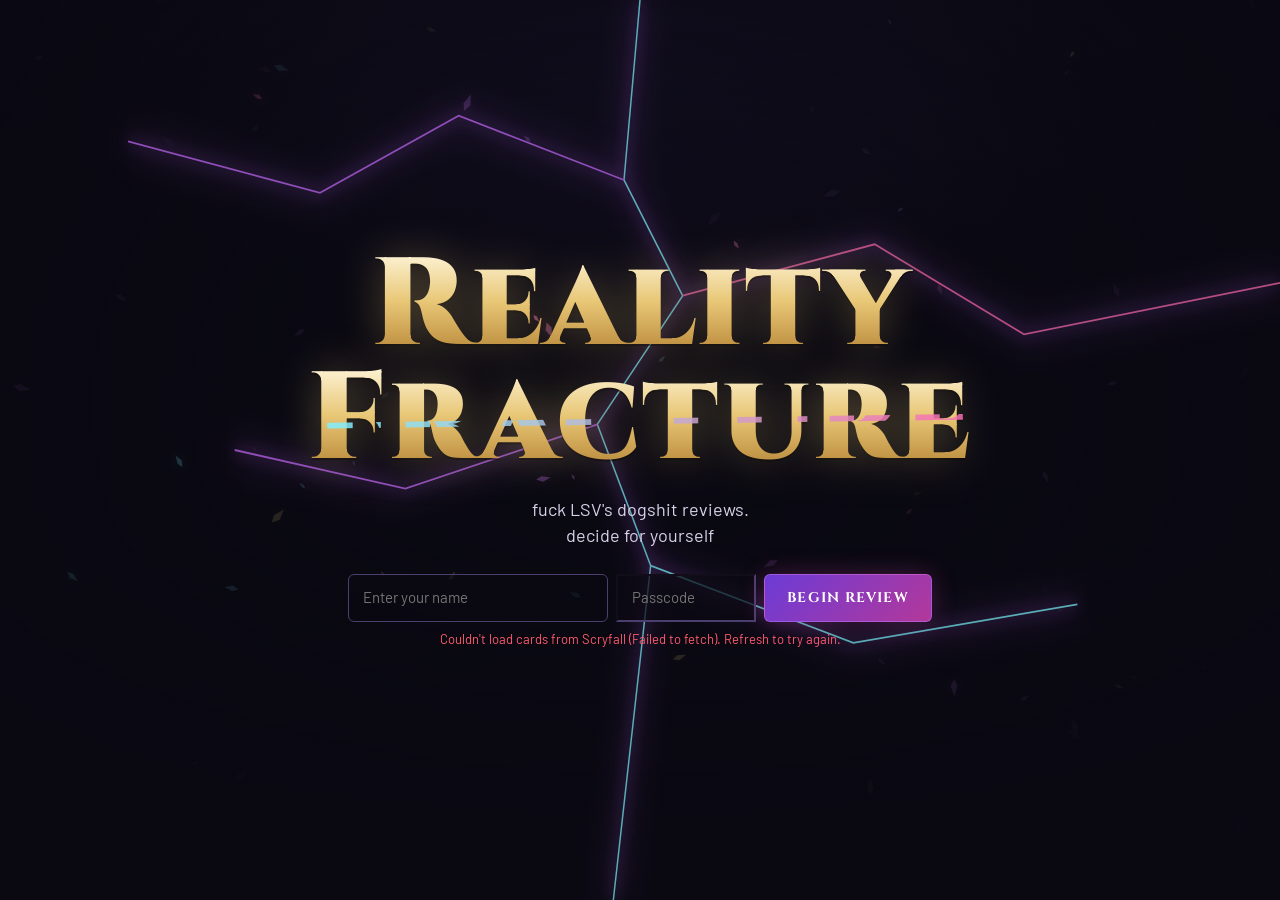
<file: index.html>
<!doctype html>
<html lang="en">
<head>
<meta charset="utf-8">
<meta name="viewport" content="width=device-width, initial-scale=1">
<title>Fracture Pod Review</title>
<link rel="preconnect" href="https://fonts.googleapis.com">
<link rel="stylesheet" href="https://fonts.googleapis.com/css2?family=Cinzel:wght@500;700;900&family=Barlow+Condensed:wght@500;700&family=Barlow:wght@400;500;600&family=JetBrains+Mono:wght@500&display=swap">
<link rel="stylesheet" href="styles.css?v=18">
</head>
<body>

<header class="top">
  <div class="brand">
    <span class="set-glyph">FRA</span>
    <div>
      <div class="brand-name">Reality Fracture</div>
      <p class="sub">Pod set review</p>
    </div>
  </div>
  <nav class="views" id="views" hidden>
    <button data-view="review" class="on">My review</button>
    <a class="nav-link" href="analysis.html">My analysis</a>
    <a class="nav-link" href="pod.html">Pod rundown</a>
    <a class="nav-link" href="predict.html">Predictions</a>
    <div class="refresh17">
      <button id="refresh17" title="Re-grade every card from the latest 17lands win rates">Refresh 17lands user</button>
      <small id="ungraded17"></small>
    </div>
    <button data-view="results" id="resultsBtn" disabled title="Tick the box to unlock">Results</button>
    <label class="unlock" title="Honor system: seeing everyone's grades can sway yours.">
      <input type="checkbox" id="unlockResults">
      <span>I understand this reveals everyone's grades</span>
    </label>
  </nav>
  <div class="who" id="who" hidden>
    <span id="whoName"></span>
    <button class="link" id="switchUser">switch</button>
  </div>
</header>

<div class="banner" id="demoBanner" hidden>
  Demo mode: reviews are saved in this browser only. Add your Supabase keys to <code>config.js</code> to share with the pod.
</div>

<canvas id="shards" aria-hidden="true"></canvas>

<!-- Landing / sign in -->
<section id="gate" class="landing">
  <div class="hero">
    <div class="hero-art" id="heroArt"></div>
    <svg class="cracks" viewBox="0 0 1200 700" preserveAspectRatio="none" aria-hidden="true">
      <path d="M600 0 L585 140 L640 230 L560 330 L610 440 L575 700" />
      <path d="M585 140 L430 90 L300 150 L120 110" />
      <path d="M640 230 L820 190 L960 260 L1200 220" />
      <path d="M560 330 L380 380 L220 350" />
      <path d="M610 440 L800 500 L1010 470" />
    </svg>
    <div class="hero-inner">
      <h1 class="title"><span>Reality</span><span>Fracture</span></h1>
      <p class="tagline">fuck LSV's dogshit reviews. decide for yourself</p>
      <form id="gateForm" class="gate-form">
        <input id="nameInput" autocomplete="nickname" maxlength="32" placeholder="Enter your name" required aria-label="Your name">
        <input id="passInput" type="password" autocomplete="off" maxlength="32" placeholder="Passcode" required aria-label="Passcode">
        <button type="submit" class="primary">Begin review</button>
      </form>
      <p class="gate-error" id="gateError" role="alert" hidden>Wrong passcode. Ask the pod for it.</p>
      <p class="art-credit" id="artCredit"></p>
    </div>
  </div>
</section>

<main id="app" hidden>
  <!-- Toolbar shared by both views -->
  <div class="toolbar">
    <div class="colors" id="colorTabs"></div>
    <div class="filters">
      <select id="cmcFilter" aria-label="Mana value">
        <option value="">Any mana value</option>
        <option value="0">MV 0</option><option value="1">MV 1</option><option value="2">MV 2</option><option value="3">MV 3</option>
        <option value="4">MV 4</option><option value="5">MV 5</option><option value="6">MV 6</option><option value="7">MV 7+</option>
      </select>
      <select id="rarityFilter" aria-label="Rarity">
        <option value="">Any rarity</option>
        <option value="common">Commons</option>
        <option value="uncommon">Uncommons</option>
        <option value="rare">Rares</option>
        <option value="mythic">Mythics</option>
      </select>
      <select id="typeFilter" aria-label="Card type">
        <option value="">All types</option>
      </select>
      <select id="keywordFilter" aria-label="Keyword">
        <option value="">Any keyword</option>
      </select>
      <button id="clearFilters" class="link" hidden>Clear filters</button>
      <input id="search" type="search" placeholder="Search cards" aria-label="Search cards">
      <select id="cardSort" aria-label="Sort cards">
        <option value="set">Sort: card number</option>
        <option value="cmc">Sort: mana value (low → high)</option>
        <option value="cmc-desc">Sort: mana value (high → low)</option>
        <option value="name">Sort: name (A → Z)</option>
        <option value="rarity">Sort: rarity (mythic first)</option>
        <option value="color">Sort: color (WUBRG)</option>
        <option value="type">Sort: card type</option>
        <option value="grade">Sort: your grade (high → low)</option>
        <option value="grade-asc">Sort: your grade (low → high)</option>
      </select>
      <select id="ungradedFilter" aria-label="Status" data-for="review">
        <option value="">All cards</option>
        <option value="ungraded">Ungraded only</option>
      </select>
    </div>
  </div>

  <!-- Review view -->
  <section id="reviewView">
    <div class="progress-row">
      <div class="progress"><div id="progressBar"></div></div>
      <span id="progressText" class="mono"></span>
      <span id="saveState" class="save-state"></span>
      <button id="submitBtn" class="primary">Submit review</button>
    </div>
    <div id="grid" class="grid"></div>
  </section>

  <!-- Results view -->
  <section id="resultsView" hidden>
    <div id="resultsBody">
      <div class="roster" id="roster"></div>
      <div class="results-controls">
        <label class="check"><input type="checkbox" id="divergentOnly"> Divergent only</label>
        <label class="range">Flag spread ≥ <input type="range" id="spreadMin" min="2" max="9" value="4"> <span id="spreadVal" class="mono"></span></label>
        <label class="check"><input type="checkbox" id="showNames"> Show who gave which grade</label>
        <label class="check"><input type="checkbox" id="submittedOnly" checked> Submitted reviews only</label>
        <select id="sortBy" aria-label="Sort">
          <option value="spread">Sort: biggest disagreement</option>
          <option value="avg">Sort: highest average</option>
          <option value="set">Sort: set order</option>
          <option value="cmc">Sort: mana value</option>
          <option value="name">Sort: name</option>
        </select>
      </div>
      <div id="colorSummary" class="color-summary"></div>
      <div id="resultsList" class="results-list"></div>
    </div>
  </section>
</main>

<!-- Card detail -->
<dialog id="detail">
  <div class="detail-inner">
    <div class="detail-img"><img id="dImg" alt=""><button id="dFlip" class="link" hidden>Flip card</button></div>
    <div class="detail-body">
      <h2 id="dName"></h2>
      <p id="dType" class="dtype"></p>
      <div id="dText" class="otext"></div>
      <div class="grade-picker" id="dGrades"></div>
      <label for="dNote" class="lbl">Note (optional)</label>
      <textarea id="dNote" rows="3" placeholder="Why this grade? Archetype, combat math, etc."></textarea>
      <div class="detail-nav">
        <button id="dPrev">← Prev</button>
        <button id="dClose" class="primary">Done</button>
        <button id="dNext">Next →</button>
      </div>
      <p class="hint">Keys: A B C D F set a grade, + / − nudge it, ← → next card, Esc closes.</p>
    </div>
  </div>
</dialog>

<script src="config.js?v=18"></script>
<script src="app.js?v=18"></script>
</body>
</html>
</file>
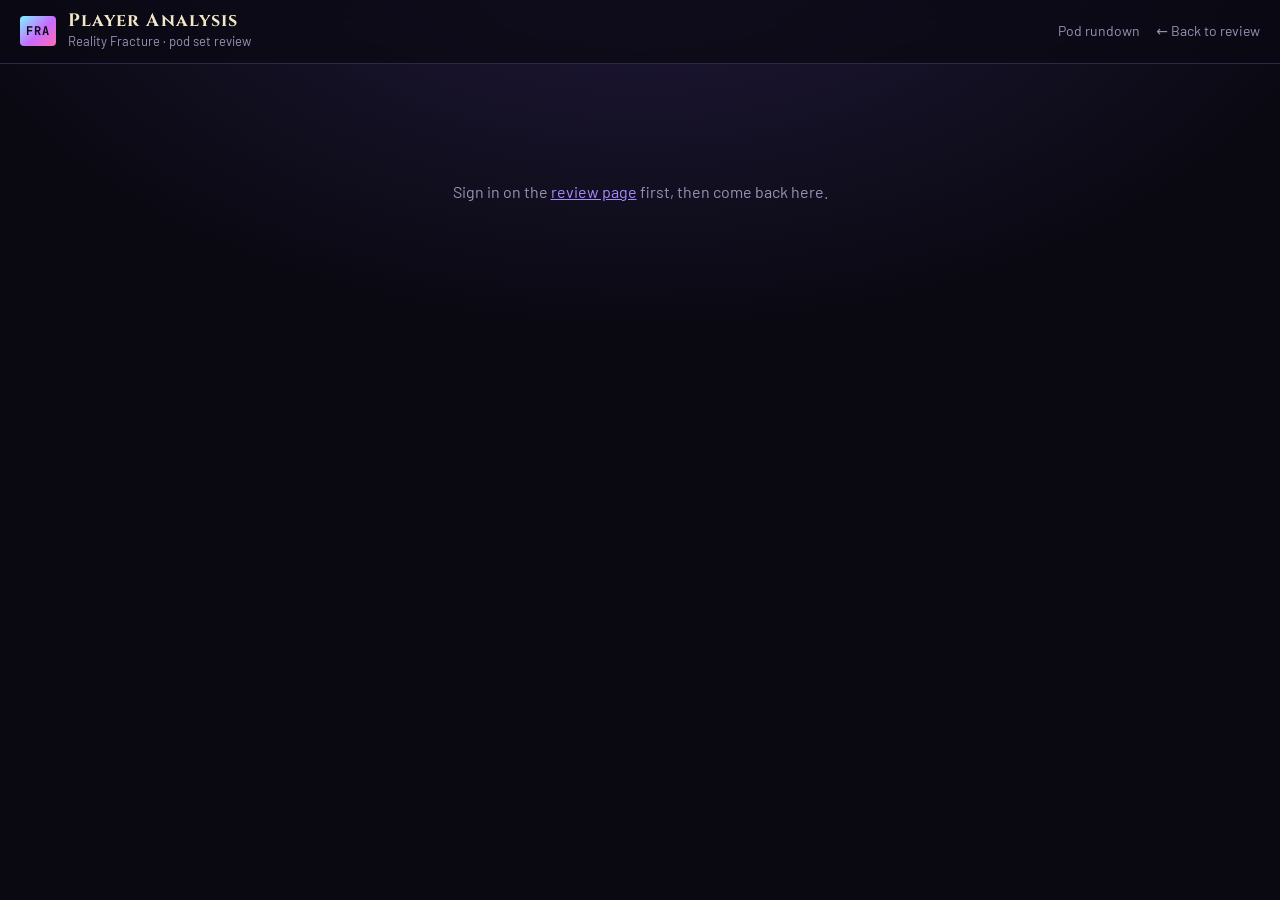
<file: analysis.html>
<!doctype html>
<html lang="en">
<head>
<meta charset="utf-8">
<meta name="viewport" content="width=device-width, initial-scale=1">
<title>Player Analysis · Reality Fracture</title>
<link rel="preconnect" href="https://fonts.googleapis.com">
<link rel="stylesheet" href="https://fonts.googleapis.com/css2?family=Cinzel:wght@500;700;900&family=Barlow+Condensed:wght@500;700&family=Barlow:wght@400;500;600&family=JetBrains+Mono:wght@500&display=swap">
<link rel="stylesheet" href="styles.css?v=9">
<link rel="stylesheet" href="analysis.css?v=2">
</head>
<body>

<header class="top">
  <div class="brand">
    <span class="set-glyph">FRA</span>
    <div>
      <div class="brand-name">Player Analysis</div>
      <p class="sub">Reality Fracture · pod set review</p>
    </div>
  </div>
  <a class="back-link" href="pod.html">Pod rundown</a>
  <a class="back-link" href="./">← Back to review</a>
</header>

<main class="an" id="an">
  <p class="an-status" id="status">Loading your grades…</p>

  <div id="report" hidden>
    <!-- Profile -->
    <section class="profile">
      <div class="profile-main">
        <p class="eyebrow-sm" id="pSub"></p>
        <h1 class="pname" id="pName"></h1>
        <div class="tags" id="pTags"></div>
      </div>
      <div class="profile-grade">
        <span class="big-grade" id="pGrade"></span>
        <span class="big-grade-lbl">Average grade</span>
      </div>
    </section>

    <nav class="jump" id="jump" aria-label="Sections"></nav>

    <section class="kpis" id="kpis"></section>

    <section class="panel" id="sec-colors" data-title="Colors">
      <header><h2>Colors</h2><p>Average grade in each color, and how deep each color is in cards you rate B- or better.</p></header>
      <div class="split">
        <div id="chColors"></div>
        <div id="chColorDepth"></div>
      </div>
    </section>

    <section class="panel" id="sec-archetypes" data-title="Archetypes">
      <header><h2>Two-color archetypes</h2><p><b>Deck strength</b>: the average of your best 23 cards castable in each pair (both mono-colors, that gold pair, and colorless). A stand-in for how good you think each deck is.</p></header>
      <div id="chArch"></div>
    </section>

    <section class="panel" id="sec-dist" data-title="Distribution">
      <header><h2>Grade distribution</h2><p>How many cards got each grade.</p></header>
      <div id="chDist"></div>
    </section>

    <section class="panel two" id="sec-rarity" data-title="Rarity">
      <div>
        <header><h2>Rarity</h2><p>Average grade by rarity.</p></header>
        <div id="chRarity"></div>
      </div>
      <div>
        <header><h2>Color × rarity</h2><p>Average grade in each cell. Darker gold means higher.</p></header>
        <div id="chHeat"></div>
      </div>
    </section>

    <section class="panel" id="sec-curve" data-title="Curve">
      <header><h2>Mana curve</h2><p>Average grade by mana value. Do you value cheap interaction or big finishers?</p></header>
      <div id="chCurve"></div>
    </section>

    <section class="panel two" id="sec-types" data-title="Types">
      <div>
        <header><h2>Card types</h2><p>Average grade by card type.</p></header>
        <div id="chTypes"></div>
      </div>
      <div>
        <header><h2>Keywords</h2><p>Keywords on at least 4 graded cards, ranked by average grade.</p></header>
        <div id="chKeywords"></div>
      </div>
    </section>

    <section class="panel" id="sec-creatures" data-title="Creatures">
      <header><h2>Creature bodies</h2><p>Each dot is a creature, placed by mana value and total power + toughness, and colored by grade. Up and to the left means more stats for the mana.</p></header>
      <div id="chBodies"></div>
    </section>

    <section class="panel" id="sec-takes" data-title="Hot takes" data-needs-compare="1">
      <header><h2>Hot takes</h2><p>Cards where you differ most from the comparison.</p></header>
      <div class="split" id="chTakes"></div>
    </section>

    <section class="panel" id="sec-align" data-title="Alignment">
      <header><h2>Pod alignment</h2><p>Your average grade difference from each player on the cards you both graded, in grade steps (B vs B- = 1). Shorter bar = more aligned.</p></header>
      <div id="chAlign"></div>
    </section>

    <section class="panel" id="sec-best" data-title="Best & worst">
      <header><h2>Best &amp; worst</h2></header>
      <div class="split" id="chBest"></div>
    </section>

    <section class="panel" id="sec-commons" data-title="Pick order">
      <header><h2>Top commons by color</h2><p>This player's early-pick commons. What they'd take out of a pack.</p></header>
      <div id="chCommons"></div>
    </section>

    <section class="panel" id="sec-tier" data-title="Tier list">
      <header class="with-tools"><div><h2>Tier list</h2><p>Every graded card by grade. Click a card to enlarge it.</p></div>
        <div class="seg" id="tierColors" role="group" aria-label="Filter tier list by color"></div></header>
      <div id="chTier"></div>
    </section>

  </div>
</main>

<div class="tip" id="tip" role="tooltip" hidden></div>
<dialog id="zoom"><img id="zoomImg" alt=""><p id="zoomCap"></p></dialog>

<script src="config.js?v=9"></script>
<script src="analysis.js?v=3"></script>
</body>
</html>
</file>
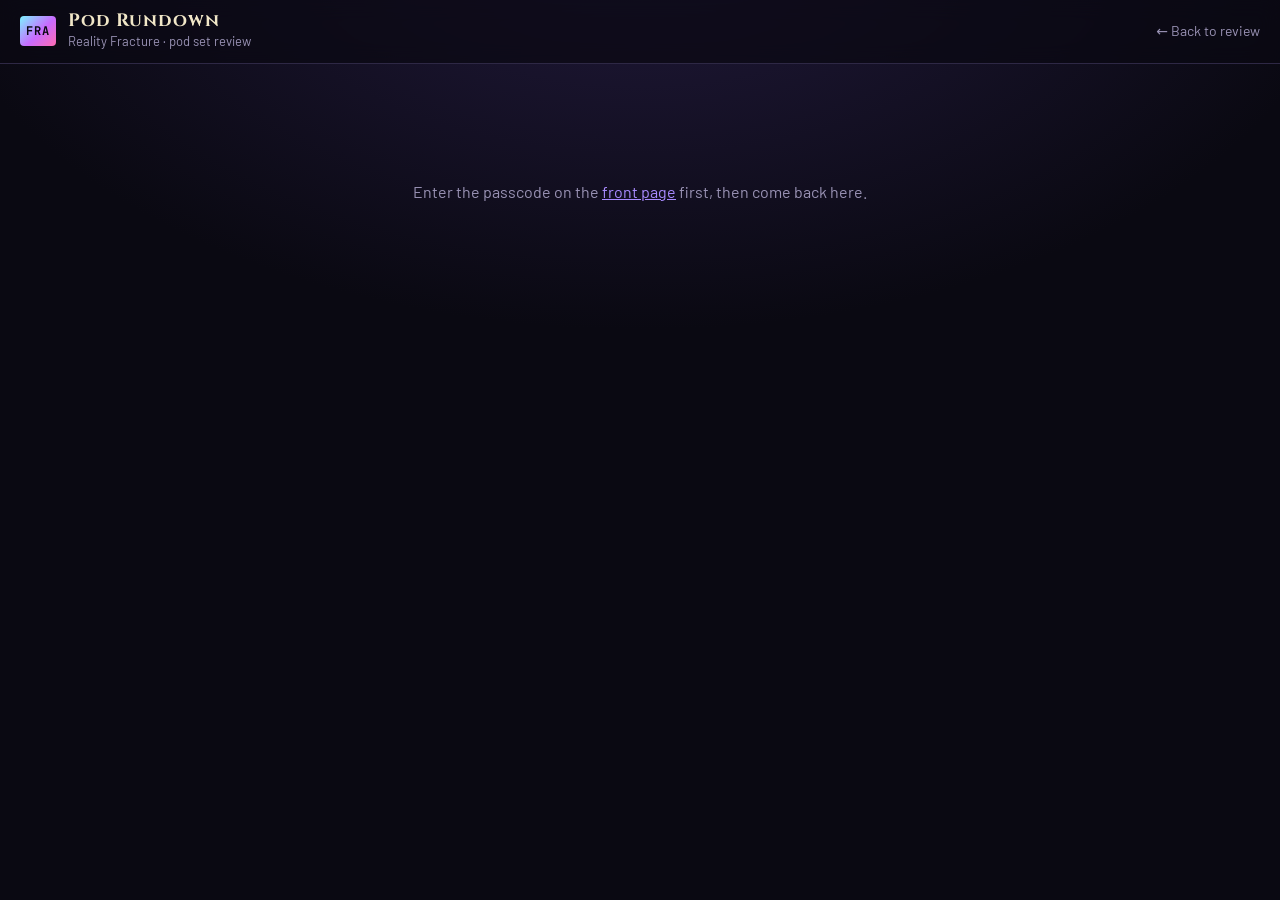
<file: pod.html>
<!doctype html>
<html lang="en">
<head>
<meta charset="utf-8">
<meta name="viewport" content="width=device-width, initial-scale=1">
<title>Pod Rundown · Reality Fracture</title>
<link rel="preconnect" href="https://fonts.googleapis.com">
<link rel="stylesheet" href="https://fonts.googleapis.com/css2?family=Cinzel:wght@500;700;900&family=Barlow+Condensed:wght@500;700&family=Barlow:wght@400;500;600&family=JetBrains+Mono:wght@500&display=swap">
<link rel="stylesheet" href="styles.css?v=9">
<link rel="stylesheet" href="analysis.css?v=2">
<link rel="stylesheet" href="pod.css?v=2">
</head>
<body>

<header class="top">
  <div class="brand">
    <span class="set-glyph">FRA</span>
    <div>
      <div class="brand-name">Pod Rundown</div>
      <p class="sub">Reality Fracture · pod set review</p>
    </div>
  </div>
  <a class="back-link" href="./">← Back to review</a>
</header>

<main class="an">
  <p class="an-status" id="status">Loading the pod…</p>

  <div id="report" hidden>
    <section class="pod-hero">
      <p class="eyebrow-sm" id="podSub"></p>
      <h1 class="pname">The Pod Rundown</h1>
      <p class="pod-lede" id="podLede"></p>
    </section>

    <nav class="jump" aria-label="Sections">
      <a href="#sec-awards">Awards</a><a href="#sec-rivals">Rivals</a><a href="#sec-split">Divisive</a><a href="#sec-champs">Blind spots</a><a href="#sec-pairs">Color pairs</a><a href="#sec-favs">Favorite cards</a><a href="#sec-tier">Pod tier list</a>
    </nav>

    <section class="panel" id="sec-awards">
      <header><h2>Awards</h2><p>Hover (or tap) an award to see why it was given.</p></header>
      <div class="awards" id="awards"></div>
    </section>

    <section class="panel" id="sec-rivals">
      <header><h2>Rivals &amp; soulmates</h2><p>Average grade difference between every pair of players, in grade steps (B vs B- = 1). Gold = closer. Hover a cell for details.</p></header>
      <div class="rs-callouts" id="rsCallouts"></div>
      <div class="matrix-wrap"><div id="matrix"></div></div>
      <div id="rivalCards"></div>
    </section>

    <section class="panel" id="sec-split">
      <header><h2>Unanimous &amp; divisive</h2><p>Cards the whole pod agreed on, and the ones that split you the most.</p></header>
      <div class="split">
        <div><p class="sub-h">Most divisive</p><div class="clist" id="divisive"></div></div>
        <div><p class="sub-h" id="unanTitle">Unanimous</p><div id="unanimous"></div></div>
      </div>
    </section>

    <section class="panel" id="sec-champs">
      <header><h2>Pod blind spots</h2><p>For each player, the card they rated furthest above everyone else. The one they'd fight for.</p></header>
      <div class="champs" id="champs"></div>
    </section>

    <section class="panel" id="sec-pairs">
      <header><h2>Favorite color pairs</h2><p>Each player's strongest two-color deck: the average of their best 23 cards castable in that pair. Hover for their runner-up.</p></header>
      <div id="pairSummary"></div>
      <div class="pairs" id="pairs"></div>
    </section>

    <section class="panel" id="sec-favs">
      <header><h2>Favorite cards</h2><p>Each player's highest-graded card. Ties are broken by their best-rated color, then rarity. Hover for how it was decided.</p></header>
      <div class="favs" id="favs"></div>
    </section>

    <section class="panel" id="sec-tier">
      <header class="with-tools"><div><h2>Pod consensus tier list</h2><p>Every card by the pod's average grade. The pod's official set review. Hover a card for everyone's grades.</p></div>
        <div class="seg" id="tierColors" role="group" aria-label="Filter tier list by color"></div></header>
      <div id="podTier"></div>
    </section>
  </div>
</main>

<div class="tip" id="tip" role="tooltip" hidden></div>
<dialog id="zoom"><img id="zoomImg" alt=""><p id="zoomCap"></p></dialog>

<script src="config.js?v=9"></script>
<script src="pod.js?v=4"></script>
</body>
</html>
</file>
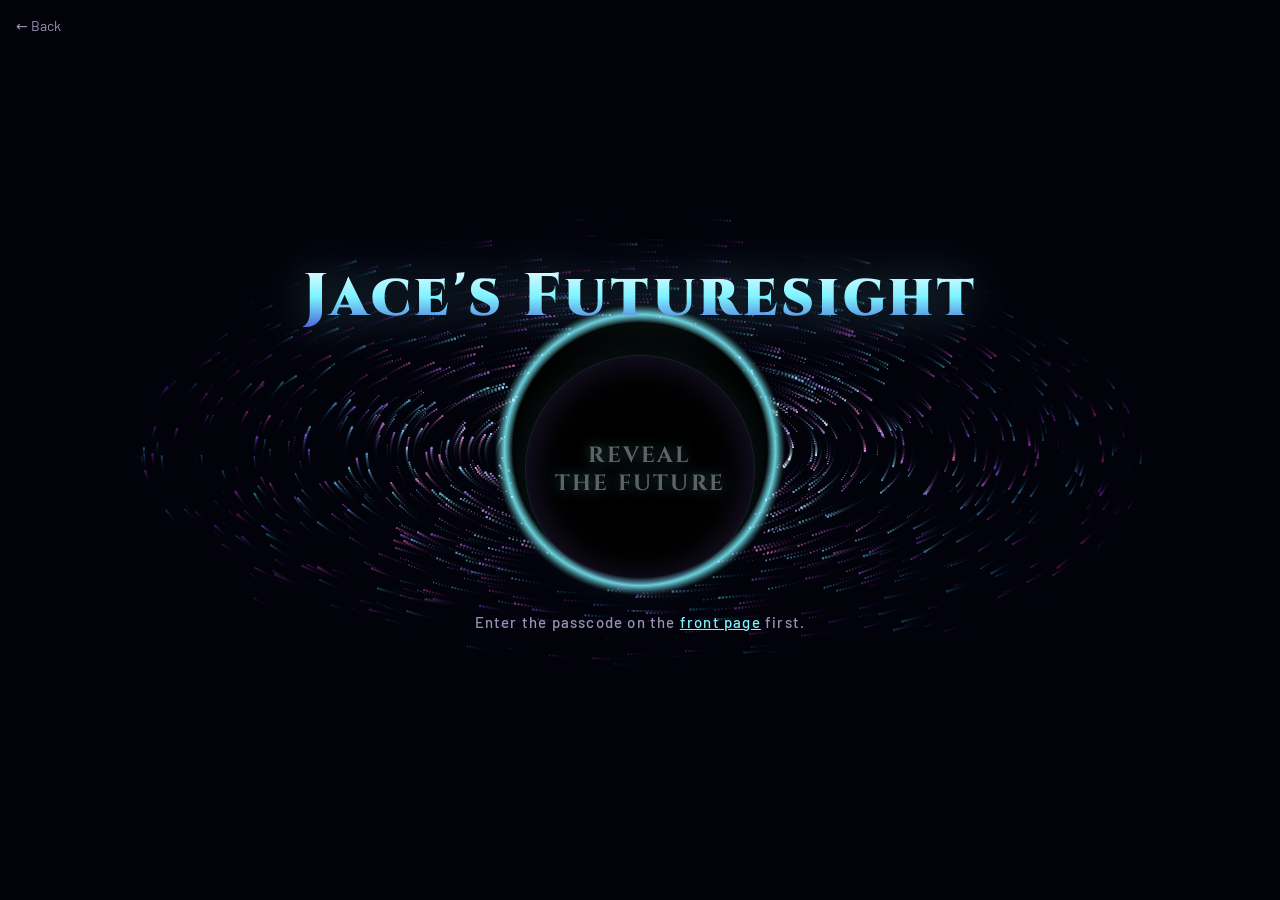
<file: predict.html>
<!doctype html>
<html lang="en">
<head>
<meta charset="utf-8">
<meta name="viewport" content="width=device-width, initial-scale=1">
<title>Jace's Futuresight · Reality Fracture</title>
<link rel="preconnect" href="https://fonts.googleapis.com">
<link rel="stylesheet" href="https://fonts.googleapis.com/css2?family=Cinzel:wght@500;700;900&family=Barlow:wght@400;500;600&display=swap">
<link rel="stylesheet" href="styles.css?v=9">
<link rel="stylesheet" href="predict.css?v=2">
</head>
<body class="fs">

<a class="fs-back" href="./">← Back</a>
<canvas id="hole" aria-hidden="true"></canvas>
<div class="fs-flash" id="flash" aria-hidden="true"></div>

<main class="fs-stage">
  <h1 class="fs-title" id="title">Jace's Futuresight</h1>

  <button class="fs-orb" id="reveal" type="button">
    <span>Reveal<br>the future</span>
  </button>

  <ol class="fs-list" id="list" hidden></ol>
  <p class="fs-msg" id="msg" role="status" aria-live="polite"></p>
  <button class="fs-again" id="again" type="button" hidden>Gaze again</button>
</main>

<script src="config.js?v=9"></script>
<script src="predict.js?v=2"></script>
</body>
</html>
</file>
<file: styles.css>
/* Single dark "void" theme with prismatic rift light */
:root {
  --bg: #0a0912; --panel: rgba(24, 20, 38, .82); --panel-solid: #181426; --ink: #ece8f7; --muted: #9a93b5; --line: #2e2845;
  --accent: #a98bff; --accent-ink: #0a0912;
  --rift-a: #7df3ff; --rift-b: #c86bff; --rift-c: #ff6bb0;
  --W: #efe4bd; --U: #4a92e6; --B: #9b8fb8; --R: #e0583f; --G: #43b06b; --M: #d9b24c; --C: #a7a4b4;
  --good: #3fbf78; --warn: #e0a23a; --bad: #ff5a6e;
  color-scheme: dark;
}
* { box-sizing: border-box; }
[hidden] { display: none !important; }
body { margin: 0; min-height: 100vh; background: radial-gradient(1200px 700px at 50% -10%, #221a3d 0%, transparent 60%), var(--bg); color: var(--ink); font: 15px/1.45 Barlow, system-ui, sans-serif; }
h1, h2 { font-family: "Barlow Condensed", Barlow, sans-serif; font-weight: 700; letter-spacing: .01em; margin: 0; text-wrap: balance; }
.mono { font-family: "JetBrains Mono", ui-monospace, monospace; font-size: 13px; font-variant-numeric: tabular-nums; }
button, select, input, textarea { font: inherit; color: inherit; }
button { cursor: pointer; border: 1px solid var(--line); background: var(--panel); border-radius: 6px; padding: 6px 12px; }
button:focus-visible, input:focus-visible, select:focus-visible, textarea:focus-visible { outline: 2px solid var(--accent); outline-offset: 2px; }
.primary { background: var(--accent); color: var(--accent-ink); border-color: var(--accent); font-weight: 600; }
.link { border: 0; background: none; color: var(--accent); padding: 0 4px; text-decoration: underline; }
select, input[type=search], input:not([type]), textarea { background: var(--panel); border: 1px solid var(--line); border-radius: 6px; padding: 6px 10px; }

.top { display: flex; align-items: center; gap: 16px; flex-wrap: wrap; padding: 12px 20px; border-bottom: 1px solid var(--line); background: rgba(10, 9, 18, .72); backdrop-filter: blur(10px); position: sticky; top: 0; z-index: 5; }
.brand { display: flex; align-items: center; gap: 12px; margin-right: auto; }
.set-glyph { font: 700 12px "JetBrains Mono", monospace; padding: 7px 6px; border-radius: 4px; background: linear-gradient(135deg, var(--rift-a), var(--rift-b) 55%, var(--rift-c)); color: #0a0912; letter-spacing: .08em; }
.brand-name { font: 700 18px/1 Cinzel, Georgia, serif; letter-spacing: .06em; color: #f1e7c8; }
.sub { margin: 2px 0 0; color: var(--muted); font-size: 13px; }
.views { display: flex; gap: 4px; }
.views { align-items: center; flex-wrap: wrap; }
.views button:disabled { opacity: .4; cursor: not-allowed; filter: grayscale(1); }
.unlock { display: flex; align-items: center; gap: 6px; font-size: 12px; color: var(--warn); max-width: 190px; line-height: 1.2; cursor: pointer; margin-left: 4px; }
.unlock input { accent-color: var(--warn); flex: none; }
.views button.on { background: var(--ink); color: var(--bg); border-color: var(--ink); }
.who { color: var(--muted); font-size: 14px; }
.who span { color: var(--ink); font-weight: 600; }
.banner { background: color-mix(in srgb, var(--warn) 18%, var(--panel)); padding: 8px 20px; font-size: 14px; border-bottom: 1px solid var(--line); }

.hint { color: var(--muted); font-size: 13px; margin: 0; }

/* ---------- Particles ---------- */
#shards { position: fixed; inset: 0; width: 100%; height: 100%; pointer-events: none; z-index: 0; }
.top, main, .landing, .banner { position: relative; z-index: 1; }

/* ---------- Landing ---------- */
.landing { padding-bottom: 0; }
.hero { position: relative; min-height: calc(100vh - 60px); display: grid; place-items: center; overflow: hidden; padding: 72px 16px 56px; }
.hero-art { position: absolute; inset: -20px; background-size: cover; background-position: center 30%; opacity: 0; transition: opacity 1.2s ease; filter: saturate(1.15) contrast(1.05); }
.hero-art.in { opacity: .55; }
.hero::after { content: ""; position: absolute; inset: 0; pointer-events: none;
  background: radial-gradient(ellipse at 50% 45%, rgba(10,9,18,.25) 0%, rgba(10,9,18,.8) 60%, var(--bg) 100%), linear-gradient(to bottom, transparent 60%, var(--bg)); }
.cracks { position: absolute; inset: 0; width: 100%; height: 100%; z-index: 1; opacity: .7; }
.cracks path { fill: none; stroke: var(--rift-a); stroke-width: 1.4; filter: drop-shadow(0 0 6px var(--rift-b)) drop-shadow(0 0 14px var(--rift-b));
  stroke-dasharray: 1400; stroke-dashoffset: 1400; animation: crack 2.6s cubic-bezier(.3,.7,.2,1) forwards; }
.cracks path:nth-child(2) { animation-delay: .5s; stroke: var(--rift-b); }
.cracks path:nth-child(3) { animation-delay: .7s; stroke: var(--rift-c); }
.cracks path:nth-child(4) { animation-delay: .9s; stroke: var(--rift-b); }
.cracks path:nth-child(5) { animation-delay: 1.1s; }
@keyframes crack { to { stroke-dashoffset: 0; } }
.hero-inner { position: relative; z-index: 2; text-align: center; display: grid; justify-items: center; gap: 18px; max-width: 760px; }
.title { font: 900 clamp(52px, 11vw, 124px)/.92 Cinzel, Georgia, serif; letter-spacing: .02em; margin: 0; display: grid; }
.title span { background: linear-gradient(180deg, #fff6dc 0%, #e8c776 45%, #b07d2f 100%); -webkit-background-clip: text; background-clip: text; color: transparent;
  filter: drop-shadow(0 0 22px rgba(232, 199, 118, .35)) drop-shadow(0 2px 0 rgba(0,0,0,.5)); }
.title span:last-child { position: relative; }
.title span:last-child::after { content: "Fracture"; position: absolute; inset: 0; background: linear-gradient(90deg, var(--rift-a), var(--rift-c)); -webkit-background-clip: text; background-clip: text; color: transparent;
  clip-path: polygon(0 52%, 100% 44%, 100% 49%, 0 57%); transform: translateX(6px); opacity: .85; animation: glitch 5s infinite steps(1); }
@keyframes glitch { 0%, 92%, 100% { transform: translateX(6px); opacity: .85; } 94% { transform: translateX(-10px); opacity: 1; } 96% { transform: translateX(14px); opacity: .5; } }
.tagline { font-size: 18px; margin: 0; max-width: 34ch; color: #d9d3ea; text-wrap: balance; }
.gate-form { display: flex; gap: 8px; flex-wrap: wrap; justify-content: center; margin-top: 8px; }
.gate-form input { width: min(260px, 100%); padding: 11px 14px; background: rgba(10,9,18,.7); border-color: #4a3f6e; }
.gate-form .primary, .landing .primary { padding: 11px 22px; font: 700 14px Cinzel, Georgia, serif; letter-spacing: .08em; text-transform: uppercase;
  background: linear-gradient(135deg, #6c3bd6, #b3389a); border: 1px solid #d58cff66; color: #fff; box-shadow: 0 0 24px #b3389a55; }
.gate-form .primary:hover { box-shadow: 0 0 34px #c86bff88; }
.gate-form #passInput { width: min(140px, 100%); }
.gate-error { margin: 0; color: var(--bad); font-weight: 600; font-size: 14px; }
.art-credit { font-size: 11px; color: var(--muted); opacity: .7; margin: 0; }



main { padding: 16px 20px 60px; max-width: 1400px; margin: 0 auto; }
.toolbar { display: flex; flex-wrap: wrap; gap: 12px; justify-content: space-between; align-items: center; margin-bottom: 14px; }
.colors { display: flex; flex-wrap: wrap; gap: 6px; }
.colors button { display: flex; align-items: center; gap: 6px; padding: 5px 10px; }
.colors button.on { border-color: var(--ink); box-shadow: inset 0 0 0 1px var(--ink); font-weight: 600; }
.pip { width: 12px; height: 12px; border-radius: 50%; border: 1px solid rgba(0,0,0,.25); display: inline-block; }
.colors .count { color: var(--muted); font-size: 12px; }
.filters { display: flex; gap: 8px; flex-wrap: wrap; }

.progress-row { display: flex; align-items: center; gap: 12px; flex-wrap: wrap; margin-bottom: 14px; }
.progress { flex: 1 1 200px; height: 8px; background: var(--line); border-radius: 4px; overflow: hidden; }
.progress div { height: 100%; background: var(--accent); width: 0; transition: width .2s; }
.save-state { font-size: 13px; color: var(--muted); min-width: 60px; }
.submitted-pill { background: var(--good); color: #fff; border-radius: 99px; padding: 3px 10px; font-size: 13px; font-weight: 600; }

.grid { display: grid; grid-template-columns: repeat(auto-fill, minmax(170px, 1fr)); gap: 14px; }
.card { background: var(--panel); border: 1px solid var(--line); border-radius: 10px; padding: 6px; display: flex; flex-direction: column; gap: 6px; }
.card img { width: 100%; aspect-ratio: 488/680; border-radius: 7px; cursor: zoom-in; background: var(--line); display: block; }
.card .row { display: flex; align-items: center; justify-content: space-between; gap: 6px; }
.card .nm { font-size: 13px; font-weight: 600; overflow: hidden; text-overflow: ellipsis; white-space: nowrap; }
.card select { padding: 3px 4px; font-weight: 600; min-width: 64px; }
.card.graded { border-color: color-mix(in srgb, var(--accent) 45%, var(--line)); }
.card .has-note { color: var(--accent); font-size: 12px; }
.rar { width: 8px; height: 8px; border-radius: 2px; flex: none; }
.rar.common { background: #222; } .rar.uncommon { background: #9fb3c4; } .rar.rare { background: #d9b24c; } .rar.mythic { background: #e0632b; }

.grade { display: inline-grid; place-items: center; min-width: 34px; padding: 2px 6px; border-radius: 5px; font: 600 13px "JetBrains Mono", monospace; color: #fff; }

dialog { border: 0; border-radius: 14px; padding: 0; background: var(--panel); color: var(--ink); max-width: min(880px, calc(100vw - 32px)); width: 100%; }
dialog::backdrop { background: rgba(10, 8, 20, .7); }
.detail-inner { display: grid; grid-template-columns: minmax(0, 340px) 1fr; gap: 20px; padding: 20px; }
@media (max-width: 680px) { .detail-inner { grid-template-columns: 1fr; } .detail-img { max-width: 260px; margin: 0 auto; } }
.detail-img img { width: 100%; border-radius: 12px; display: block; }
.detail-img .link { margin-top: 6px; }
.detail-body { display: flex; flex-direction: column; gap: 10px; min-width: 0; }
.detail-body h2 { font-size: 28px; }
.dtype { color: var(--muted); margin: 0; }
.otext { white-space: pre-wrap; font-size: 14px; border-left: 3px solid var(--line); padding-left: 10px; max-height: 180px; overflow: auto; }
.grade-picker { display: flex; flex-wrap: wrap; gap: 4px; }
.grade-picker button { min-width: 42px; padding: 6px 4px; font: 600 14px "JetBrains Mono", monospace; }
.grade-picker button.on { color: #fff; border-color: transparent; }
.lbl { font-size: 13px; color: var(--muted); }
.detail-nav { display: flex; justify-content: space-between; gap: 8px; }

.locked { text-align: center; padding: 60px 16px; }
.locked p { color: var(--muted); }
.roster { display: flex; flex-wrap: wrap; gap: 8px; margin-bottom: 14px; }
.roster span { padding: 4px 10px; border-radius: 99px; border: 1px solid var(--line); font-size: 13px; background: var(--panel); }
.roster span.done { border-color: var(--good); }
.roster span.done::before { content: "✓ "; color: var(--good); }
.results-controls { display: flex; flex-wrap: wrap; gap: 16px; align-items: center; margin-bottom: 14px; font-size: 14px; }
.check, .range { display: flex; align-items: center; gap: 6px; }
.color-summary { display: grid; grid-template-columns: repeat(auto-fill, minmax(150px, 1fr)); gap: 10px; margin-bottom: 18px; }
.cs { background: var(--panel); border: 1px solid var(--line); border-radius: 8px; padding: 10px 12px; border-top: 4px solid var(--c); }
.cs b { font-family: "Barlow Condensed", sans-serif; font-size: 18px; display: block; }
.cs .mono { color: var(--muted); }

.results-list { display: grid; gap: 8px; }
.rrow { display: grid; grid-template-columns: 56px minmax(0, 1.4fr) 90px 80px minmax(0, 2fr); gap: 12px; align-items: center; background: var(--panel); border: 1px solid var(--line); border-radius: 8px; padding: 6px 10px 6px 6px; }
.rrow.flag { border-color: var(--bad); box-shadow: inset 4px 0 0 var(--bad); }
.rrow img { width: 56px; border-radius: 4px; cursor: zoom-in; display: block; }
.rrow .nm { font-weight: 600; }
.rrow .meta { color: var(--muted); font-size: 12px; }
.stat { display: flex; flex-direction: column; font-size: 12px; color: var(--muted); }
.stat .mono { font-size: 15px; color: var(--ink); }
.chips { display: flex; flex-wrap: wrap; gap: 4px; }
.chip { display: inline-flex; align-items: center; gap: 4px; font-size: 12px; }
.chip .who-lbl { color: var(--muted); }
.notes { grid-column: 2 / -1; font-size: 13px; color: var(--muted); display: grid; gap: 2px; }
.notes b { color: var(--ink); font-weight: 600; }
@media (max-width: 720px) {
  .rrow { grid-template-columns: 56px 1fr 1fr; }
  .rrow .chips, .notes { grid-column: 1 / -1; }
}
.empty { color: var(--muted); padding: 40px; text-align: center; }
.card:hover { border-color: #5a4a8e; box-shadow: 0 0 20px rgba(169,139,255,.15); }
dialog { background: var(--panel-solid); }
select option { background: var(--panel-solid); }
@media (prefers-reduced-motion: reduce) {
  * { transition: none !important; animation: none !important; }
  .cracks path { stroke-dashoffset: 0; }
}

/* Front page is just the hero: hide the top bar while the landing is showing */
body:has(#gate:not([hidden])) .top { display: none; }
body:has(#gate:not([hidden])) .hero { min-height: 100vh; }

.nav-link { border: 1px solid var(--line); background: var(--panel); border-radius: 6px; padding: 6px 12px; color: var(--ink); text-decoration: none; }
.nav-link:hover { border-color: var(--accent); }

.refresh17 { display: grid; justify-items: center; gap: 2px; }
.refresh17 small { font-size: 11px; color: var(--muted); line-height: 1.2; white-space: nowrap; }
</file>
<file: analysis.css>
/* Player analysis page. Builds on styles.css tokens. */
:root {
  --gold: #e8c776; --gold-dim: #8a7440;
  --you: #a98bff;            /* the player's own series */
  --cmp: #ece8f7;            /* comparison marker / outline */
  --grid: rgba(236, 232, 247, .08);
}
.back-link { color: var(--muted); text-decoration: none; font-size: 14px; white-space: nowrap; }
.back-link:hover { color: var(--ink); }

.an { max-width: 1180px; margin: 0 auto; padding: 20px 20px 80px; display: grid; gap: 18px; }
.an-status { color: var(--muted); text-align: center; padding: 80px 0; font-size: 16px; }
.an-status a { color: var(--accent); }
#report { display: grid; gap: 18px; }

/* ---------- Profile ---------- */
.profile { display: flex; justify-content: space-between; align-items: flex-end; gap: 20px; flex-wrap: wrap;
  padding: 26px 28px; border: 1px solid var(--line); border-radius: 14px;
  background: radial-gradient(600px 240px at 10% 0%, rgba(169,139,255,.18), transparent 70%), linear-gradient(180deg, #1c1730, #120f1e); }
.eyebrow-sm { margin: 0 0 6px; font-size: 12px; letter-spacing: .22em; text-transform: uppercase; color: var(--muted); }
.pname { font: 900 clamp(34px, 6vw, 56px)/1 Cinzel, Georgia, serif; margin: 0 0 14px; letter-spacing: .02em;
  background: linear-gradient(180deg, #fff6dc, var(--gold) 55%, #b07d2f); -webkit-background-clip: text; background-clip: text; color: transparent; }
.tags { display: flex; flex-wrap: wrap; gap: 6px; }
.tag { font-size: 13px; padding: 4px 10px; border-radius: 99px; border: 1px solid #3d3560; background: rgba(10,9,18,.5); }
.tag b { color: var(--gold); font-weight: 600; }
.profile-grade { text-align: center; display: grid; gap: 4px; }
.big-grade { font: 900 64px/1 Cinzel, Georgia, serif; color: var(--gold); text-shadow: 0 0 28px rgba(232,199,118,.35); }
.big-grade-lbl { font-size: 11px; letter-spacing: .2em; text-transform: uppercase; color: var(--muted); }

/* ---------- Section jump bar ---------- */
.jump { position: sticky; top: 0; z-index: 4; display: flex; gap: 4px; overflow-x: auto; padding: 8px 2px;
  background: linear-gradient(var(--bg) 70%, transparent); scrollbar-width: none; }
.jump a { flex: none; font-size: 13px; color: var(--muted); text-decoration: none; padding: 5px 11px; border-radius: 99px; border: 1px solid transparent; }
.jump a:hover { color: var(--ink); border-color: var(--line); }
.jump a.on { color: var(--ink); border-color: var(--you); background: rgba(169,139,255,.12); }

/* ---------- KPI tiles ---------- */
.kpis { display: grid; grid-template-columns: repeat(4, 1fr); gap: 10px; }
@media (max-width: 700px) { .kpis { grid-template-columns: repeat(2, 1fr); } }
.kpi { padding: 14px 16px; border: 1px solid var(--line); border-radius: 10px; background: var(--panel); }
.kpi b { display: block; font: 700 28px/1.1 Cinzel, Georgia, serif; color: var(--ink); font-variant-numeric: tabular-nums; }
.kpi span { display: block; font-size: 12px; color: var(--muted); margin-top: 4px; }
.kpi small { color: var(--muted); font: 500 13px "JetBrains Mono", monospace; }

/* ---------- Panels ---------- */
.panel { border: 1px solid var(--line); border-radius: 14px; background: var(--panel); padding: 20px 22px; scroll-margin-top: 56px; }
.panel > header, .panel > div > header { margin-bottom: 14px; }
.panel h2 { font: 700 20px Cinzel, Georgia, serif; letter-spacing: .05em; color: var(--gold); margin: 0 0 4px; }
.panel header p { margin: 0; color: var(--muted); font-size: 14px; max-width: 75ch; }
.panel header p b { color: var(--ink); font-weight: 600; }
.panel.two { display: grid; grid-template-columns: 1fr 1fr; gap: 28px; }
.split { display: grid; grid-template-columns: 1fr 1fr; gap: 28px; }
@media (max-width: 820px) { .panel.two, .split { grid-template-columns: 1fr; } }
.with-tools { display: flex; justify-content: space-between; align-items: flex-end; gap: 12px; flex-wrap: wrap; }
.sub-h { font: 600 13px Barlow, sans-serif; letter-spacing: .14em; text-transform: uppercase; color: var(--muted); margin: 0 0 10px; }
.empty-note { color: var(--muted); font-size: 14px; padding: 12px 0; }

/* Per-section compare control */
.cmp-row { display: flex; align-items: center; gap: 8px; margin-top: 10px; flex-wrap: wrap; font-size: 13px; color: var(--muted); }
.cmp-row select { padding: 4px 8px; font-size: 13px; }
.cmp-lock { display: inline-flex; align-items: center; gap: 6px; font-size: 12px; color: var(--muted); border: 1px dashed var(--line); border-radius: 99px; padding: 3px 10px; }
.cmp-lock a { color: var(--accent); }

/* Legend */
.legend { display: flex; gap: 14px; flex-wrap: wrap; font-size: 12px; color: var(--muted); margin: 0 0 10px; }
.legend i { display: inline-block; vertical-align: middle; margin-right: 6px; }
.lg-you { width: 12px; height: 10px; border-radius: 2px; background: var(--you); }
.lg-cmp { width: 2px; height: 12px; background: var(--cmp); }
.lg-cmp-box { width: 12px; height: 10px; border: 1.5px solid var(--cmp); border-radius: 2px; }
.lg-cmp-line { width: 16px; height: 0; border-top: 2px dashed var(--cmp); }

/* ---------- Horizontal bar rows ---------- */
.hb { display: grid; grid-template-columns: minmax(90px, max-content) 1fr 70px; column-gap: 12px; row-gap: 6px; align-items: center; }
.hb-lbl { font-size: 14px; display: flex; align-items: center; gap: 7px; white-space: nowrap; overflow: hidden; text-overflow: ellipsis; }
.hb-lbl small { color: var(--muted); font-size: 12px; }
.sw { width: 11px; height: 11px; border-radius: 50%; flex: none; border: 1px solid rgba(0,0,0,.35); }
.pips { display: inline-flex; gap: 2px; }
.hb-track { position: relative; height: 16px; border-radius: 3px; background: rgba(236,232,247,.03); }
.hb-bar { position: absolute; left: 0; top: 2px; bottom: 2px; border-radius: 0 4px 4px 0; background: var(--you); min-width: 2px; transition: width .35s ease; }
.hb-cmp { position: absolute; top: -3px; bottom: -3px; width: 2px; margin-left: -1px; background: var(--cmp); border-radius: 1px; box-shadow: 0 0 0 2px var(--panel-solid); }
.hb-val { font: 500 13px "JetBrains Mono", monospace; font-variant-numeric: tabular-nums; text-align: right; white-space: nowrap; }
.hb-val em { font-style: normal; color: var(--muted); font-size: 11px; margin-left: 4px; }
.hb-axis { grid-column: 2; position: relative; height: 16px; font: 500 11px "JetBrains Mono", monospace; color: var(--muted); }
.hb-axis span { position: absolute; transform: translateX(-50%); }
.hb-hit { position: absolute; inset: -4px 0; cursor: default; }

/* ---------- SVG charts ---------- */
.svgc { width: 100%; height: auto; display: block; overflow: visible; }
.svgc text { fill: var(--muted); font: 500 11px "JetBrains Mono", monospace; }
.svgc .gridl { stroke: var(--grid); stroke-width: 1; }
.svgc .axisl { stroke: var(--line); stroke-width: 1; }
.svgc [data-tip] { cursor: default; }
.svgc .hitcol { fill: transparent; }
.svgc .hitcol:hover { fill: rgba(236,232,247,.04); }

/* ---------- Heatmap ---------- */
.heat { display: grid; grid-template-columns: max-content repeat(4, 1fr); gap: 3px; font-size: 13px; }
.heat .hh { color: var(--muted); font-size: 11px; letter-spacing: .1em; text-transform: uppercase; text-align: center; padding: 4px 0; }
.heat .hr { display: flex; align-items: center; gap: 6px; padding-right: 8px; }
.heat .cell { border-radius: 5px; min-height: 42px; display: grid; place-items: center; text-align: center; line-height: 1.1;
  font: 600 14px "JetBrains Mono", monospace; color: var(--ink); background: rgba(232,199,118, var(--a, 0)); border: 1px solid rgba(232,199,118,.12); }
.heat .cell small { display: block; font-size: 10px; font-weight: 500; color: var(--muted); }
.heat .cell.dark-text { color: #1a1406; }
.heat .cell.dark-text small { color: #3d3214; }
.heat .cell.na { background: transparent; color: var(--muted); border-style: dashed; font-weight: 400; }

/* ---------- Card lists ---------- */
.clist { display: grid; gap: 6px; }
.crow { display: grid; grid-template-columns: 22px 34px 1fr auto; gap: 10px; align-items: center; padding: 4px 6px; border-radius: 8px; }
.crow:hover { background: rgba(236,232,247,.04); }
.crow .rk { font: 500 12px "JetBrains Mono", monospace; color: var(--muted); text-align: right; }
.crow img { width: 34px; border-radius: 3px; cursor: zoom-in; display: block; }
.crow .nm { font-size: 14px; overflow: hidden; text-overflow: ellipsis; white-space: nowrap; }
.crow .nm small { display: block; color: var(--muted); font-size: 12px; }
.chips2 { display: flex; gap: 4px; align-items: center; }
.chip-cmp { opacity: .9; outline: 1.5px solid var(--cmp); outline-offset: -1.5px; background: transparent !important; color: var(--ink) !important; }
.delta { font: 500 12px "JetBrains Mono", monospace; color: var(--muted); min-width: 38px; text-align: right; }

.commons { display: grid; grid-template-columns: repeat(auto-fill, minmax(190px, 1fr)); gap: 16px; }
.commons h3 { margin: 0 0 8px; font: 600 14px Barlow, sans-serif; display: flex; align-items: center; gap: 7px; }
.commons .crow { grid-template-columns: 34px 1fr auto; }

/* ---------- Tier list ---------- */
.seg { display: flex; gap: 3px; flex-wrap: wrap; }
.seg button { padding: 4px 9px; font-size: 13px; display: inline-flex; gap: 5px; align-items: center; }
.seg button.on { border-color: var(--ink); box-shadow: inset 0 0 0 1px var(--ink); }
.tier { display: grid; grid-template-columns: 52px 1fr; gap: 8px; align-items: start; padding: 6px 0; border-top: 1px solid var(--line); }
.tier:first-child { border-top: 0; }
.tier-l { display: grid; place-items: center; height: 72px; border-radius: 6px; font: 700 20px Cinzel, Georgia, serif; color: #fff; }
.tier-cards { display: flex; flex-wrap: wrap; gap: 5px; min-height: 72px; align-items: center; }
.tier-cards img { width: 52px; border-radius: 3px; cursor: zoom-in; display: block; transition: transform .15s; }
.tier-cards img:hover { transform: scale(1.08); }
.tier-cards .none { color: var(--muted); font-size: 13px; }

/* ---------- Tooltip & zoom ---------- */
.tip { position: fixed; z-index: 50; pointer-events: none; max-width: 260px; padding: 8px 10px; border-radius: 8px;
  background: #0d0b16; border: 1px solid #3d3560; box-shadow: 0 8px 28px rgba(0,0,0,.5); font-size: 13px; line-height: 1.4; }
.tip b { color: var(--gold); font-weight: 600; }
.tip .m { font-family: "JetBrains Mono", monospace; font-size: 12px; color: var(--muted); }
#zoom { background: transparent; border: 0; padding: 0; max-width: min(420px, calc(100vw - 32px)); }
#zoom::backdrop { background: rgba(6,5,12,.8); }
#zoom img { width: 100%; border-radius: 16px; display: block; }
#zoom p { text-align: center; color: var(--ink); margin: 10px 0 0; }

@media (max-width: 600px) {
  .an { padding: 14px 12px 60px; }
  .panel { padding: 16px 14px; }
  .profile { padding: 20px; }
  .hb { grid-template-columns: minmax(70px, max-content) 1fr 58px; column-gap: 8px; }
  .big-grade { font-size: 48px; }
}
@media (prefers-reduced-motion: reduce) { .hb-bar { transition: none; } }

.align-top { margin: 0 0 14px; font-size: 15px; }
.align-top b { color: var(--gold); font-weight: 600; }
</file>
<file: pod.css>
/* Pod rundown page. Builds on styles.css + analysis.css. */
.pod-hero { text-align: center; padding: 34px 20px 26px; border: 1px solid var(--line); border-radius: 14px;
  background: radial-gradient(700px 260px at 50% 0%, rgba(232,199,118,.16), transparent 70%), linear-gradient(180deg, #1c1730, #120f1e); }
.pod-hero .pname { margin-bottom: 10px; }
.pod-lede { margin: 0 auto; max-width: 60ch; color: #d9d3ea; font-size: 16px; text-wrap: balance; }
.pod-lede b { color: var(--gold); font-weight: 600; }

/* Awards */
.awards { display: grid; grid-template-columns: repeat(auto-fill, minmax(230px, 1fr)); gap: 12px; }
.award { position: relative; padding: 18px 16px 16px; border: 1px solid #3a3257; border-radius: 12px; cursor: help;
  background: linear-gradient(180deg, rgba(232,199,118,.07), rgba(18,15,30,.4)); display: grid; gap: 6px; align-content: start;
  transition: border-color .15s, transform .15s; }
.award:hover, .award:focus-visible { border-color: var(--gold); transform: translateY(-2px); outline: none; }
.award .medal { width: 30px; height: 30px; }
.award h3 { margin: 0; font: 700 16px Cinzel, Georgia, serif; letter-spacing: .04em; color: var(--gold); }
.award .blurb { margin: 0; font-size: 12px; color: var(--muted); }
.award .winner { font: 700 24px/1.15 Cinzel, Georgia, serif; color: var(--ink); margin-top: 4px; }
.award .stat { font: 500 12px "JetBrains Mono", monospace; color: #cbc4de; }
.award .why { position: absolute; top: 12px; right: 12px; width: 18px; height: 18px; border-radius: 50%; border: 1px solid var(--line);
  display: grid; place-items: center; font: 600 11px Barlow, sans-serif; color: var(--muted); }
.award .card-mini { display: flex; gap: 8px; align-items: center; margin-top: 4px; }
.award .card-mini img { width: 34px; border-radius: 3px; cursor: zoom-in; }

/* Color pairs */
.pair-sum { margin: 0 0 14px; font-size: 15px; }
.pair-sum b { color: var(--gold); font-weight: 600; }
.pairs { display: grid; grid-template-columns: repeat(auto-fill, minmax(200px, 1fr)); gap: 10px; }
.pair { padding: 14px; border: 1px solid var(--line); border-radius: 10px; background: rgba(10,9,18,.35); display: grid; gap: 8px; cursor: default; }
.pair .who { font-weight: 600; font-size: 15px; color: var(--ink); }
.pair .guild { display: flex; align-items: center; gap: 8px; font: 700 18px Cinzel, Georgia, serif; }
.pair .guild .pips .sw { width: 14px; height: 14px; }
.pair .strip { height: 6px; border-radius: 3px; }
.pair .ds { font: 500 12px "JetBrains Mono", monospace; color: var(--muted); }

/* Favorite cards */
.favs { display: grid; grid-template-columns: repeat(auto-fill, minmax(170px, 1fr)); gap: 14px; }
.fav { display: grid; gap: 8px; cursor: default; }
.fav img { width: 100%; border-radius: 10px; cursor: zoom-in; display: block; box-shadow: 0 8px 24px rgba(0,0,0,.5); transition: transform .2s; }
.fav img:hover { transform: translateY(-4px) rotate(-1deg); }
.fav .who { display: flex; justify-content: space-between; align-items: center; gap: 6px; font-weight: 600; }
.fav .nm { font-size: 13px; color: var(--muted); margin-top: -4px; }
.fav .tie { font-size: 11px; color: var(--muted); }

/* Rivals & soulmates */
.rs-callouts { display: grid; grid-template-columns: 1fr 1fr; gap: 12px; margin-bottom: 16px; }
@media (max-width: 700px) { .rs-callouts { grid-template-columns: 1fr; } }
.rs { padding: 14px 16px; border-radius: 10px; border: 1px solid var(--line); background: rgba(10,9,18,.35); cursor: default; }
.rs .lbl { font-size: 11px; letter-spacing: .18em; text-transform: uppercase; color: var(--muted); }
.rs .names { font: 700 20px Cinzel, Georgia, serif; margin: 4px 0; }
.rs.soul .names { color: var(--gold); }
.rs.rival .names { color: #ff8a9a; }
.rs .m { font: 500 12px "JetBrains Mono", monospace; color: var(--muted); }
.matrix-wrap { overflow-x: auto; }
.matrix { display: grid; gap: 3px; font: 500 13px "JetBrains Mono", monospace; min-width: max-content; }
.matrix .mh { color: var(--muted); font: 600 12px Barlow, sans-serif; display: flex; align-items: center; justify-content: center; padding: 4px 6px; }
.matrix .mh.row { justify-content: flex-end; }
.matrix .mc { min-width: 58px; height: 40px; border-radius: 5px; display: grid; place-items: center; cursor: default;
  background: rgba(232,199,118, var(--a, 0)); border: 1px solid rgba(232,199,118,.12); color: var(--ink); }
.matrix .mc.dark-text { color: #1a1406; }
.matrix .mc.self { background: transparent; border-style: dashed; color: var(--muted); }
.matrix .mc.hl { box-shadow: 0 0 0 2px var(--ink); }
#rivalCards { margin-top: 18px; }
.pair-chips { display: flex; gap: 10px; align-items: center; font-size: 12px; color: var(--muted); }
.pair-chips span { display: inline-flex; gap: 4px; align-items: center; }

/* Divisive rows: one chip per player */
.dv { grid-template-columns: 34px 1fr !important; }
.dv .row2 { grid-column: 2; display: flex; flex-wrap: wrap; gap: 4px 8px; margin-top: 2px; }
.dv .row2 span { display: inline-flex; align-items: center; gap: 3px; font-size: 11px; color: var(--muted); }
.unan { display: flex; flex-wrap: wrap; gap: 6px; }
.unan .u { position: relative; }
.unan img { width: 58px; border-radius: 4px; display: block; cursor: zoom-in; }
.unan .grade { position: absolute; bottom: 3px; right: 3px; min-width: 24px; font-size: 11px; padding: 1px 4px; }

/* Blind spots */
.champs { display: grid; grid-template-columns: repeat(auto-fill, minmax(260px, 1fr)); gap: 10px; }
.champ { display: grid; grid-template-columns: 56px 1fr; gap: 12px; align-items: center; padding: 10px; border: 1px solid var(--line); border-radius: 10px; background: rgba(10,9,18,.35); cursor: default; }
.champ img { width: 56px; border-radius: 4px; cursor: zoom-in; display: block; }
.champ .who { font-weight: 600; }
.champ .nm { font-size: 13px; }
.champ .m { font: 500 12px "JetBrains Mono", monospace; color: var(--muted); }
</file>
<file: predict.css>
/* Jace's Futuresight: a single-purpose, single-dark-theme page. */
body.fs { margin: 0; min-height: 100vh; overflow-x: hidden; background: #04030a; color: #ece8f7; }
#hole { position: fixed; inset: 0; width: 100%; height: 100%; display: block; z-index: 0; }
.fs-flash { position: fixed; inset: 0; z-index: 3; pointer-events: none; opacity: 0;
  background: radial-gradient(circle at 50% 50%, #fff 0%, #cfe9ff 25%, rgba(125,243,255,.6) 45%, transparent 75%); }
.fs-flash.go { animation: flash 1.1s ease-out forwards; }
@keyframes flash { 0% { opacity: 0; } 18% { opacity: 1; } 100% { opacity: 0; } }

.fs-back { position: fixed; top: calc(16px + env(safe-area-inset-top, 0px)); left: 16px; z-index: 4; color: #9a93b5; text-decoration: none; font-size: 14px; }
.fs-back:hover { color: #ece8f7; }

.fs-stage { position: relative; z-index: 2; min-height: 100vh; display: grid; place-items: center; align-content: center; gap: 28px; padding: 40px 16px; box-sizing: border-box; }
.fs-title { margin: 0; font: 900 clamp(30px, 6vw, 60px)/1 Cinzel, Georgia, serif; letter-spacing: .06em; text-align: center;
  background: linear-gradient(180deg, #e9fbff, #7df3ff 50%, #4a6bd8); -webkit-background-clip: text; background-clip: text; color: transparent;
  filter: drop-shadow(0 0 24px rgba(125,243,255,.35)); transition: opacity .6s, transform .6s; }
.fs-title.dim { opacity: 0; transform: scale(.9); }

/* The orb sits over the black hole's event horizon */
.fs-orb { width: min(230px, 56vw); aspect-ratio: 1; border-radius: 50%; border: 1px solid rgba(125,243,255,.35); cursor: pointer;
  background: radial-gradient(circle at 50% 50%, #000 55%, rgba(20,10,40,.6) 70%, transparent 72%);
  box-shadow: 0 0 40px rgba(125,243,255,.25), inset 0 0 40px rgba(169,139,255,.35);
  color: #e9fbff; font: 700 clamp(16px, 3.4vw, 22px)/1.25 Cinzel, Georgia, serif; letter-spacing: .1em; text-transform: uppercase;
  display: grid; place-items: center; transition: transform .25s, box-shadow .25s, opacity .5s; animation: breathe 3.2s ease-in-out infinite; }
.fs-orb:hover { transform: scale(1.04); box-shadow: 0 0 70px rgba(125,243,255,.45), inset 0 0 50px rgba(200,107,255,.5); }
.fs-orb:focus-visible { outline: 2px solid #7df3ff; outline-offset: 6px; }
.fs-orb.collapse { animation: collapse 2.2s cubic-bezier(.6,0,.9,.4) forwards; pointer-events: none; }
.fs-orb span { text-shadow: 0 0 14px rgba(125,243,255,.8); transition: opacity .25s; }
.fs-orb.collapse span { opacity: 0; }
@keyframes breathe { 50% { box-shadow: 0 0 60px rgba(125,243,255,.38), inset 0 0 48px rgba(200,107,255,.45); } }
@keyframes collapse { 0% { transform: scale(1); } 70% { transform: scale(.35) rotate(200deg); opacity: 1; } 100% { transform: scale(0) rotate(400deg); opacity: 0; } }

/* Standings */
.fs-list { list-style: none; margin: 0; padding: 0; width: min(520px, 100%); display: grid; gap: 10px; }
.fs-row { display: grid; grid-template-columns: 64px 1fr; align-items: center; gap: 14px; padding: 14px 18px; border-radius: 12px;
  border: 1px solid rgba(125,243,255,.18); background: linear-gradient(90deg, rgba(20,16,40,.85), rgba(10,8,20,.6));
  opacity: 0; transform: translateY(14px) scale(.97); filter: blur(6px); }
.fs-row.in { animation: rise .9s cubic-bezier(.2,.8,.2,1) forwards; }
@keyframes rise { to { opacity: 1; transform: none; filter: none; } }
.fs-row .pl { font: 900 30px Cinzel, Georgia, serif; color: #7df3ff; text-align: center; text-shadow: 0 0 16px rgba(125,243,255,.5); }
.fs-row .nm { font: 700 24px Cinzel, Georgia, serif; letter-spacing: .03em; overflow: hidden; text-overflow: ellipsis; white-space: nowrap; }
.fs-row.first { border-color: rgba(232,199,118,.6); background: linear-gradient(90deg, rgba(60,46,16,.75), rgba(20,14,6,.6)); box-shadow: 0 0 40px rgba(232,199,118,.25); }
.fs-row.first .pl, .fs-row.first .nm { color: #f3d98e; text-shadow: 0 0 18px rgba(232,199,118,.6); }

.fs-msg { margin: 0; min-height: 1.4em; color: #9a93b5; font: 500 15px Barlow, sans-serif; letter-spacing: .08em; text-align: center; }
.fs-again { background: transparent; border: 1px solid rgba(125,243,255,.35); color: #bdf6ff; border-radius: 99px; padding: 9px 20px; cursor: pointer;
  font: 600 13px Cinzel, Georgia, serif; letter-spacing: .12em; text-transform: uppercase; }
.fs-again:hover { border-color: #7df3ff; box-shadow: 0 0 18px rgba(125,243,255,.3); }

@media (max-width: 480px) { .fs-row .nm { font-size: 20px; } .fs-row { grid-template-columns: 48px 1fr; } }
@media (prefers-reduced-motion: reduce) {
  .fs-orb, .fs-orb.collapse { animation: none; }
  .fs-row.in { animation: none; opacity: 1; transform: none; filter: none; }
  .fs-flash.go { animation: none; }
}
</file>
